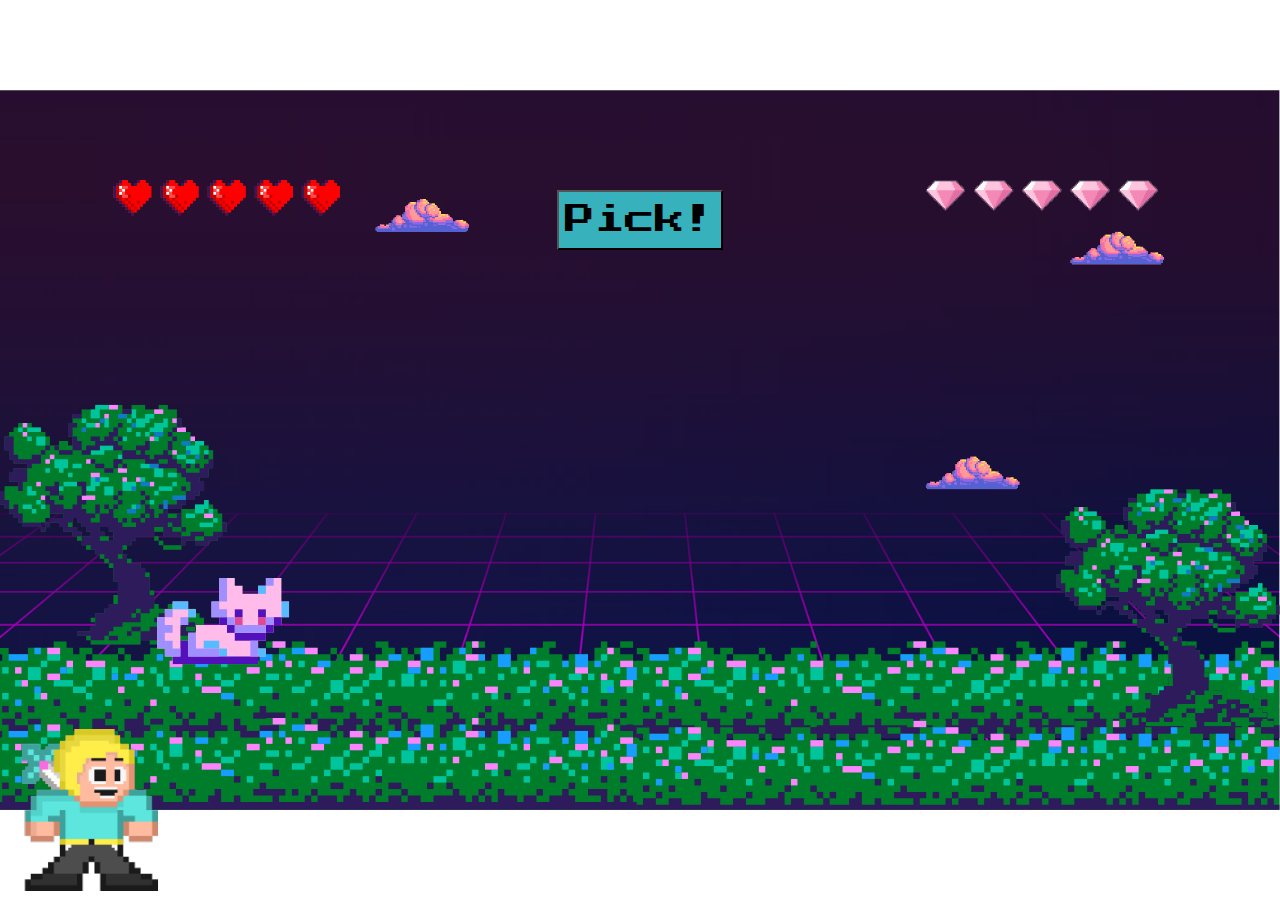
<file: index.html>
<!DOCTYPE html>
<html lang="en">
<head>
    <meta charset="UTF-8">
    <meta http-equiv="X-UA-Compatible" content="IE=edge">
    <meta name="viewport" content="width=device-width, initial-scale=1.0">
    <link rel="stylesheet" href="style.css">
    <script src="app.js" defer></script>
    <link href="https://fonts.googleapis.com/css?family=Press+Start+2P" rel="stylesheet">
    <title>Shuffel Names SEIBH3</title>
</head>
<body>
    


    <div class="randomNames">
        <button class="randomBtn">Pick!</button>
        <p class="student"></p>
    </div> 
    
    
    <div class="pic">
        <img class="bro" src="bro.svg" alt="">
    </div>



</body>
</html>
</file>
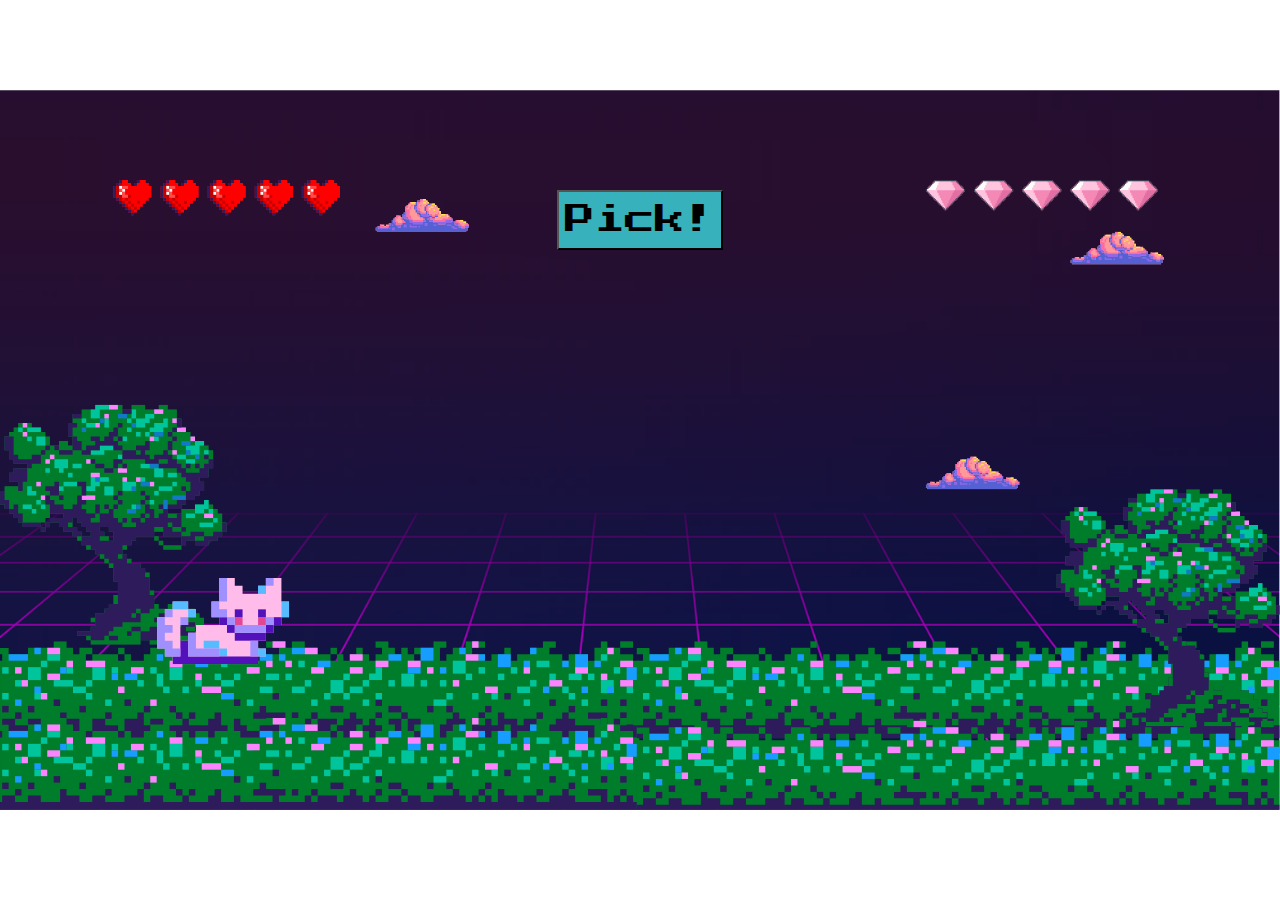
<file: shuffel-names/index.html>
<!DOCTYPE html>
<html lang="en">
<head>
    <meta charset="UTF-8">
    <meta http-equiv="X-UA-Compatible" content="IE=edge">
    <meta name="viewport" content="width=device-width, initial-scale=1.0">
    <link rel="stylesheet" href="style.css">
    <script src="app.js" defer></script>
    <link href="https://fonts.googleapis.com/css?family=Press+Start+2P" rel="stylesheet">
    <title>Shuffel Names SEIBH3</title>
</head>
<body>
    


    <div class="randomNames">
        <button class="randomBtn">Pick!</button>
        <p class="student"></p>
    </div> 
    
    
    <!-- <div class="pic">
        <img class="bro" src="bro.svg" alt="">
    </div> -->



</body>
</html>
</file>
<file: style.css>
body{
    /* Backgroud */
    background-image: url('2.svg');
    background-size: cover;
    background-repeat: no-repeat;
    background-attachment: fixed;
    background-position: center;
    background-size: 100%;
    /* height: 100vh; */    
}

/* Div for Random Names and Button */
.randomNames{
    display: flex;
    align-items: center;
    justify-content: center;
    flex-direction: column;
    margin-top: 15%;
}

.randomBtn{
    background-color: #37B1BC;
    width: auto;
    height: 60px;
    font-size: 30px;
    /* text-align: center; */
    font-family: 'Press Start 2P';
}

/* The names */
.student{
    font-family: 'Press Start 2P';
    /* font-size: 50px; */
    color: white;
    animation: mymove 5s infinite;
}

@keyframes mymove {
  45% {font-size: 75px;}
}


/* Animation */

  .pic {
    position: absolute;
    bottom: 0;
    left: 0;
    width: 130px;
    animation: animate 7s linear infinite;
  }
  
  @keyframes animate {
    0% {
      left: 0;
      transform: translate(-100%);
    }
    100% {
      left: 100%;
      transform: translate(0);
    }
  }


  /* UP DOWN */
  .bro {
    position: absolute;
    left: 0;
    bottom: 0;
    height: 180px;
    animation: MoveUpDown 2s linear infinite;
  }
  
  @keyframes MoveUpDown {
    0%, 100% {
      transform: translateY(0);
    }
    50% {
      transform: translateY(-100px);
    }
  }


  /* .bro{
    -webkit-animation: mover 1s infinite  alternate;
    animation: mover 1s infinite  alternate;
}
  .bro {
    -webkit-animation: mover 1s infinite  alternate;
    animation: mover 1s infinite  alternate;
}
@-webkit-keyframes mover {
    0% { transform: translateY(0); }
    100% { transform: translateY(-10px); }
}
@keyframes mover {
    0% { transform: translateY(0); }
    100% { transform: translateY(-10px); }
} */
</file>
<file: shuffel-names/style.css>
body{
    /* Backgroud */
    background-image: url('2.svg');
    background-size: cover;
    background-repeat: no-repeat;
    background-attachment: fixed;
    background-position: center;
    background-size: 100%;
    /* height: 100vh; */    
}

/* Div for Random Names and Button */
.randomNames{
    display: flex;
    align-items: center;
    justify-content: center;
    flex-direction: column;
    margin-top: 15%;
}

.randomBtn{
    background-color: #37B1BC;
    width: auto;
    height: 60px;
    font-size: 30px;
    /* text-align: center; */
    font-family: 'Press Start 2P';
}

/* The names */
.student{
    font-family: 'Press Start 2P';
    font-size: 30px;
    color: white;
}


/* Boy Moving: */
/* .pic{
    display: inline-block;
    margin-top: 10%;
}

.bro{
    width: 30%;
    position: fixed;
    
} */


/* Animation */

/* Button Animation */
  /* .randomBtn:hover {
    animation-name: rotate;
    animation-duration: 0.7s;
    animation-direction: reverse;
  }
  
  @keyframes rotate {
    0% {
      transform: rotate(0);
    }
    100% {
      transform: rotate(360deg);
    }
  } */
  
  /* .bro {
    position: absolute;
    bottom: 0;
    left: 0;
    width: 130px;
    animation: animate 7s linear infinite;
  }
  
  @keyframes animate {
    0% {
      left: 0;
      transform: translate(-100%);
    }
    100% {
      left: 100%;
      transform: translate(0);
    }
  } */
</file>
